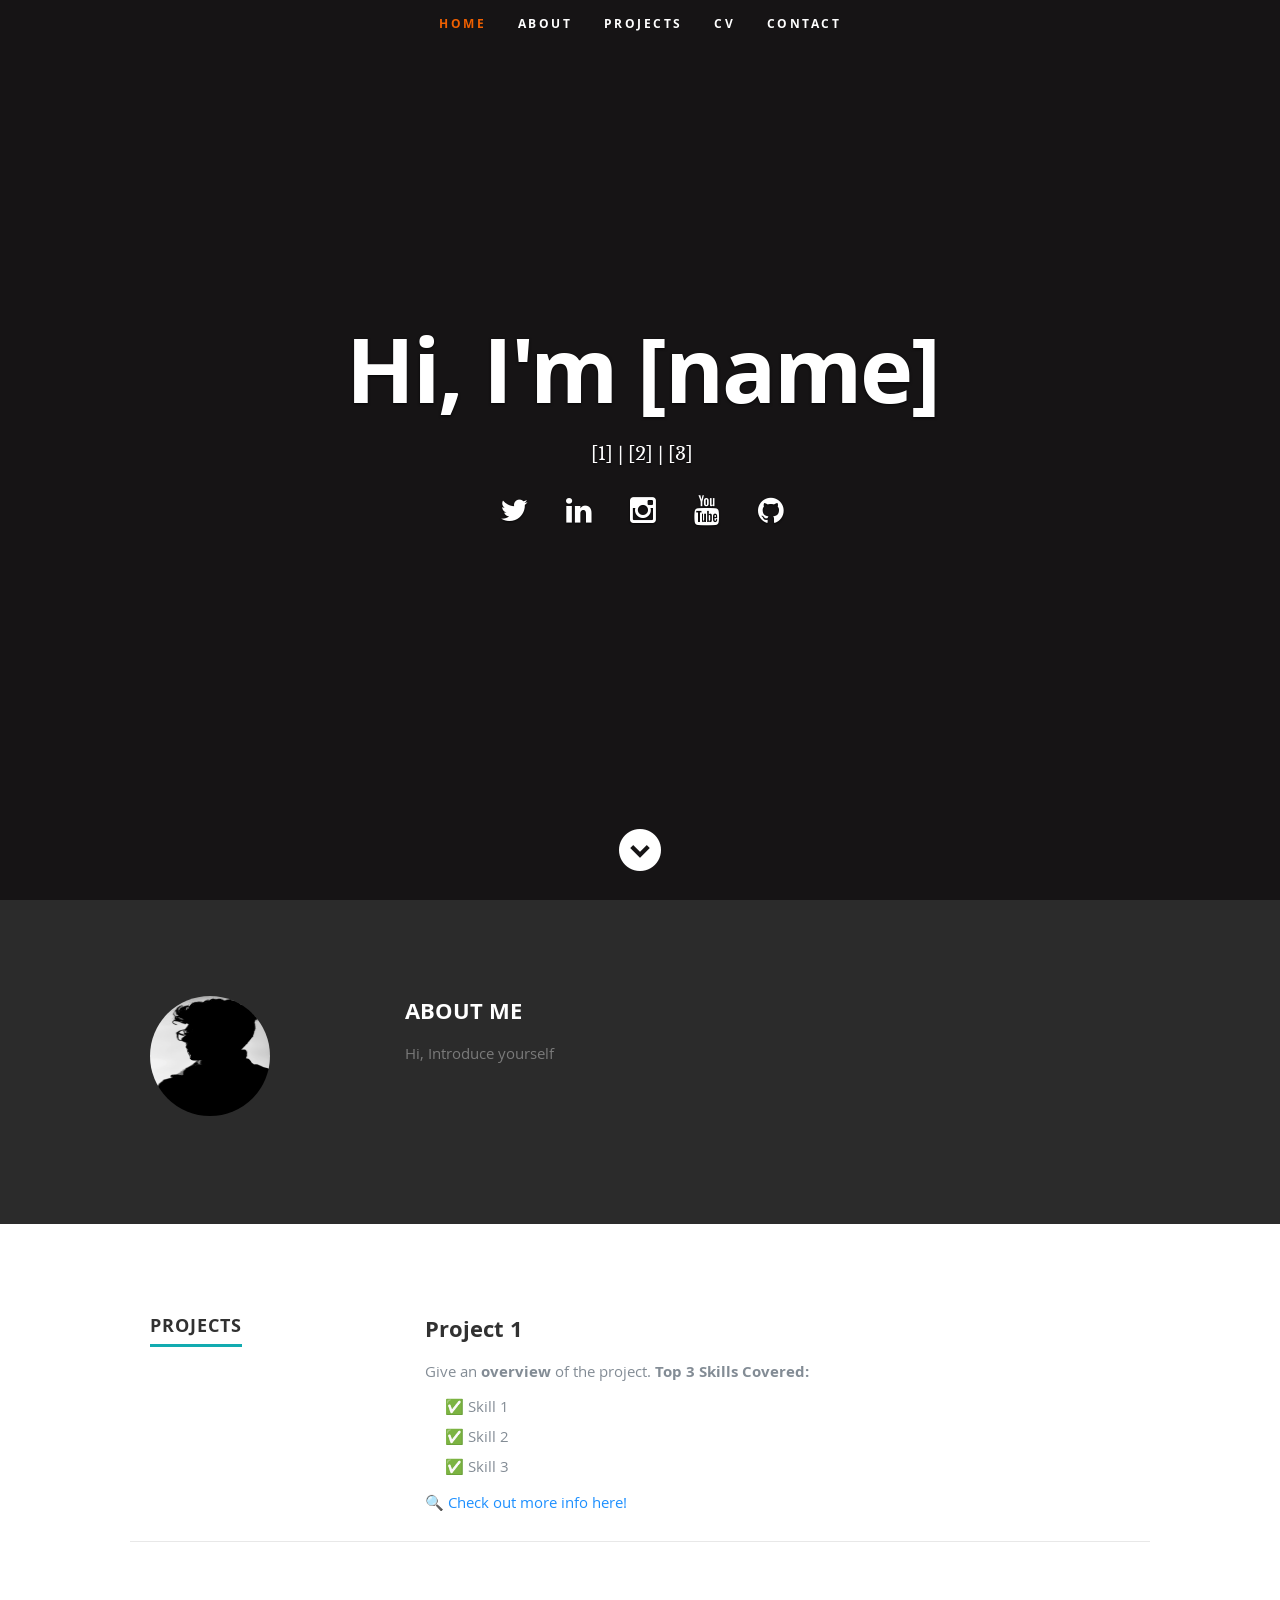
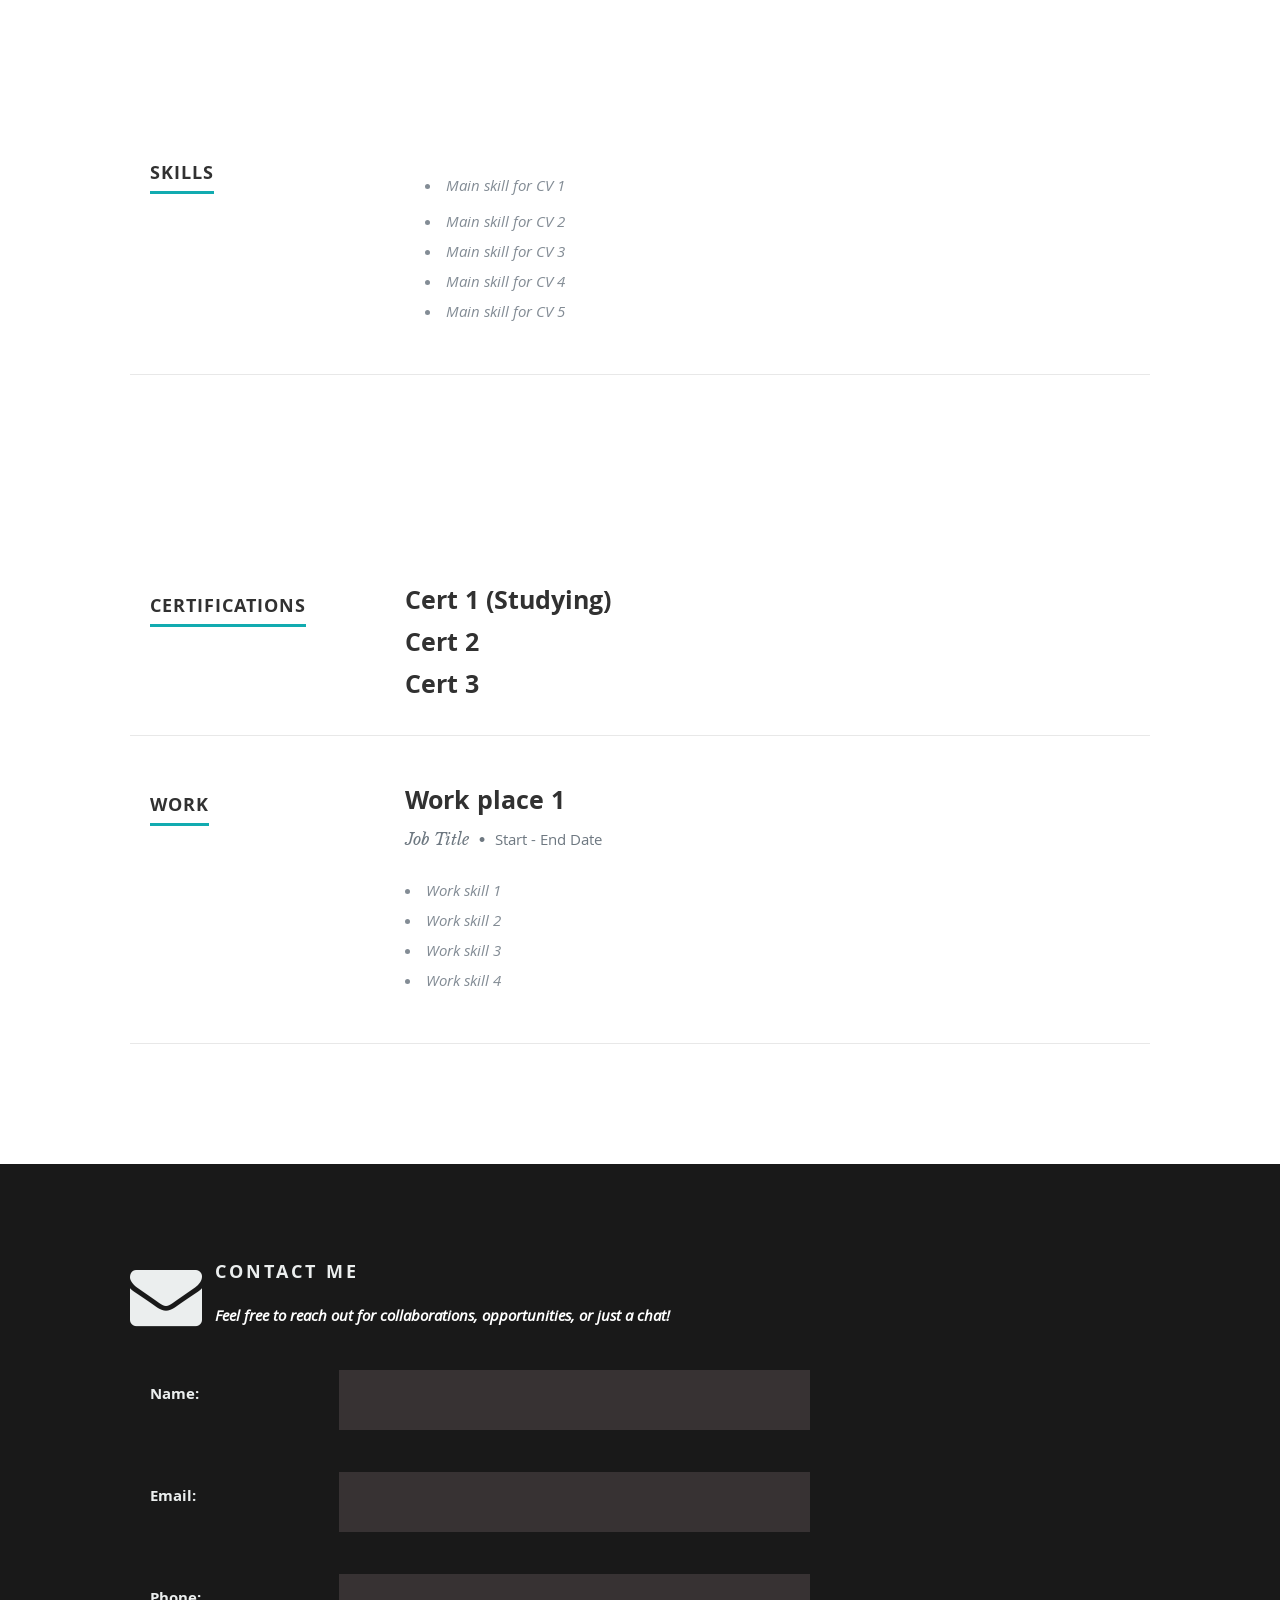
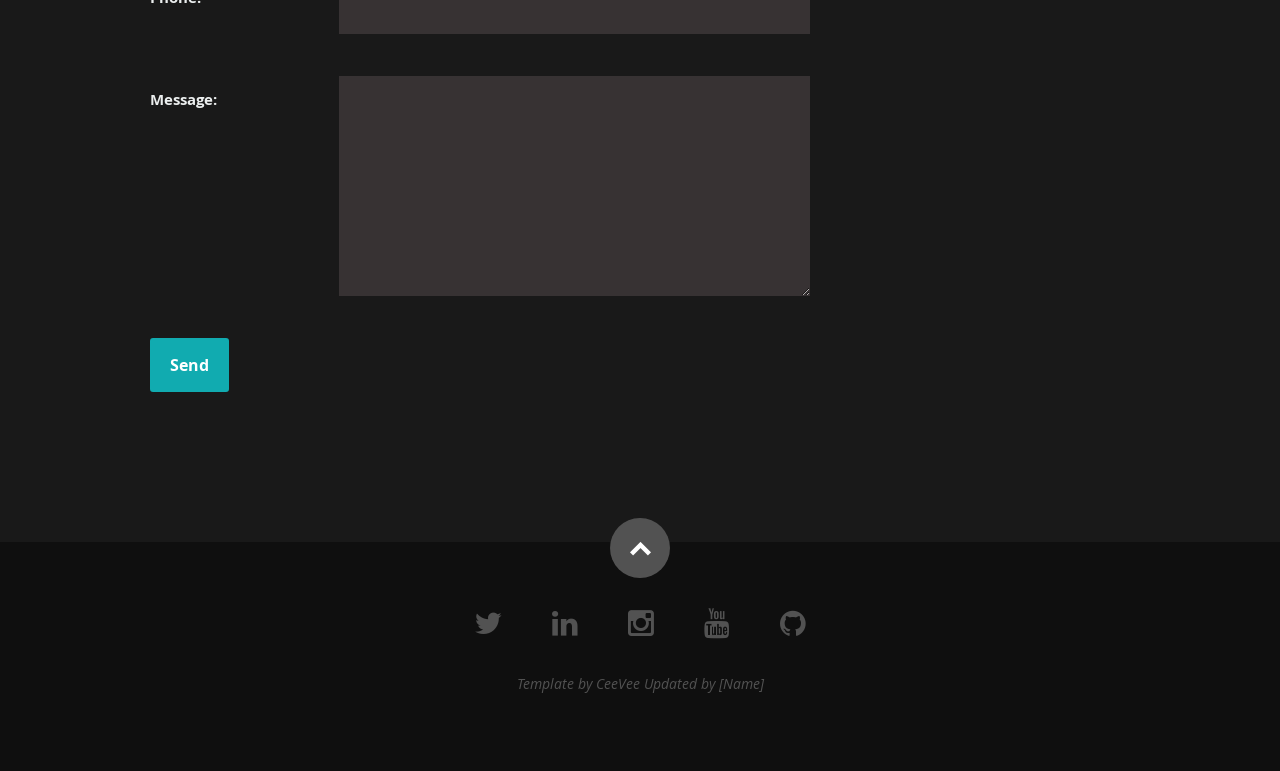
<file: Azure-CV/index.html>
<!DOCTYPE html>
<!--[if lt IE 8]><html class="no-js ie ie7" lang="en"> <![endif]-->
<!--[if IE 8]><html class="no-js ie ie8" lang="en"> <![endif]-->
<!--[if (gte IE 8)|!(IE)]><!-->
<html class="no-js" lang="en">
  <!--<![endif]-->
  <head>
    <!--- Basic Page Needs
   ================================================== -->
    <meta charset="utf-8" />
    <title>Your CV</title>
    <meta name="description" content="" />
    <meta name="author" content="" />

    <!-- Mobile Specific Metas
   ================================================== -->
    <meta
      name="viewport"
      content="width=device-width, initial-scale=1, maximum-scale=1"
    />

    <!-- CSS
    ================================================== -->
    <link rel="stylesheet" href="css/default.css" />
    <link rel="stylesheet" href="css/layout.css" />
    <link rel="stylesheet" href="css/media-queries.css" />
    <link rel="stylesheet" href="css/magnific-popup.css" />

    <!-- Script
   ================================================== -->
    <script src="js/modernizr.js"></script>
    <script src="main.js"></script>

    <!-- Favicons
	================================================== -->
    <link rel="shortcut icon" href="your favicon" />
  </head>

  <body>
    <!-- Header
   ================================================== -->
    <header id="home">
      <nav id="nav-wrap">
        <a class="mobile-btn" href="#nav-wrap" title="Show navigation">Show navigation</a>
        <a class="mobile-btn" href="#" title="Hide navigation">Hide navigation</a>

        <ul id="nav" class="nav">
          <li class="current"><a class="smoothscroll" href="#home">Home</a></li>
          <li><a class="smoothscroll" href="#about">About</a></li>
          <li><a class="smoothscroll" href="#project">Projects</a></li>
          <li><a class="smoothscroll" href="#resume">CV</a></li>
          <li><a class="smoothscroll" href="#contact">Contact</a></li>
        </ul>
        <!-- end #nav -->
      </nav>
      <!-- end #nav-wrap -->

      <div class="row banner">
        <div class="banner-text">
          <h1 class="responsive-headline">Hi, I'm [name]</h1>
          
          <h3 style="font-size: 1.2em; color: #555;">
            <span style="display: inline-block; transition: color 0.3s, transform 0.3s;" 
                  onmouseover="this.style.color='white'; this.style.transform='scale(1.1)';" 
                  onmouseout="this.style.color='#555'; this.style.transform='scale(1)';">[1]</span> 
            <span>|</span> 
            <span style="display: inline-block; transition: color 0.3s, transform 0.3s;" 
                  onmouseover="this.style.color='white'; this.style.transform='scale(1.1)';" 
                  onmouseout="this.style.color='#555'; this.style.transform='scale(1)';">[2]</span> 
            <span>|</span> 
            <span style="display: inline-block; transition: color 0.3s, transform 0.3s;" 
                  onmouseover="this.style.color='white'; this.style.transform='scale(1.1)';" 
                  onmouseout="this.style.color='#555'; this.style.transform='scale(1)';">[3]</span>
          </h3>
          <!-- <p>This page has been viewed <strong><a id="counter">Loading...</a></strong> times :)</p> -->
          <ul class="social">
            <li><a href="https://twitter.com/"><i class="fa fa-twitter"></i></a></li>
               <li><a href="https://linkedin.com/"><i class="fa fa-linkedin"></i></a></li>
               <li><a href="https://instagram.com/"><i class="fa fa-instagram"></i></a></li>
               <li><a href="https://youtube.com/"><i class="fa fa-youtube"></i></a></li>
               <li><a href="https://github.com"><i class="fa fa-github"></i></a></li>
          </ul>
        </div>
      </div>

      <p class="scrolldown">
        <a class="smoothscroll" href="#about"
          ><i class="icon-down-circle"></i
        ></a>
      </p>
    </header>
    <!-- Header End -->

    <!-- About Section
   ================================================== -->
   <section id="about">

    <div class="row">

       <div class="three columns">

          <img class="profile-pic"  src="images/pexels-moh-adbelghaffar-771742.png" alt="me" />

       </div>

       <div class="nine columns main-col">

          <h2>ABOUT ME</h2>

          <p> Hi, Introduce yourself </p>
             
       </br>
    </br>
     
          

       </div> <!-- end .main-col -->

    </div>

 </section> <!-- About Section End-->
    <!-- About Section End-->

    <!-- Resume Section
   ================================================== -->
   <section id="project">
    <!-- Education ----------------------------------------------- -->
    <div class="row education">
      <div class="three columns header-col">
        <h1><span>Projects</span></h1>
      </div>
      <div class="nine columns main-col">
        <div class="twelve columns">
          <uk>
            <h3>Project 1</h3>
            Give an <strong>overview</strong> of the project.
            <strong> Top 3 Skills Covered:</strong>
            <ul style="margin: 10px 0; padding-left: 20px;">
              <li>✅ Skill 1</li>
              <li>✅ Skill 2</li>
              <li>✅ Skill 3</li>
            </ul>
            <!-- make a new page to expand on project giving more info -->
            <a href="project-1.html" style="color: #1E90FF; text-decoration: none;">
              🔍 Check out more info here!
            </a>
          </ul>
          <!-- copy and paste the above for all your different cprojects, if you have none yet, feel free to put 'coming soon' -->
        </div>
      </div>
    </div>
  </section>
  
  
  <section id="resume">
      <!-- Education
      ----------------------------------------------- -->
      <div class="row education">
        <div class="three columns header-col">
          <h1><span>Skills</span></h1>
        </div>
        <div class="nine columns main-col">
            <div class="twelve columns">
              <p class="info"><em>
               <li>
                  Main skill for CV 1
                </li>
                <li>Main skill for CV 2</li>
                <li>
                  Main skill for CV 3
                </li>
                <li>Main skill for CV 4</li>
                <li>
                  Main skill for CV 5
                </li>
                </p>
            </div>
      </section>
    <section id="resume">
      <!-- Education
      ----------------------------------------------- -->
      <div class="row education">
         <div class="three columns header-col">
           <h1><span>Certifications</span></h1>
         </div>
 
         <div class="nine columns main-col">
           <div class="row item">
             <div class="twelve columns">
               <h3>Cert 1 (Studying)</h3>
             </div>
           </div>
           <!-- item end -->
 
           <div class="row item">
             <div class="twelve columns">
               <h3>Cert 2</h3>
             </div>
           </div>
           <!-- item end -->
 
           <div class="row item">
             <div class="twelve columns">
               <h3>Cert 3</h3>
             </div>
           </div>
           <!-- item end -->
         </div>
         <!-- main-col end -->
       </div>
      <!-- End Education -->

      <!-- Work
      ----------------------------------------------- -->
      <div class="row work">
         <div class="three columns header-col">
           <h1><span>Work</span></h1>
         </div>
 
         <div class="nine columns main-col">
           <div class="row item">
             <div class="twelve columns"></div>
           </div>
           <!-- item end -->
 
           <!-- item end -->
 
           <div class="row item">
             <div class="twelve columns">
               <h3>Work place 1</h3>
               <p class="info">
                 Job Title <span>&bull;</span>
                 <em class="date">Start - End Date</em>
               </p>
 
               <p>
                 <li>Work skill 1</li>
                 <li>Work skill 2</li>
                 <li>Work skill 3</li>
                 <li>
                  Work skill 4
                 </li>
               </p>
             </div>
           </div>
           <!-- item end -->
          <!-- copy and paste the above for your different jobs -->
           
     </section>
    <!-- Resume Section End-->

     <!-- Contact ME
      ----------------------------------------------- -->
      <section id="contact">
        <div class="row">
          <h1>Contact Me</h1>
          <p class="info" style="color: #ffffff; padding: 10px; border-radius: 5px; font-weight: bold;">
            Feel free to reach out for collaborations, opportunities, or just a chat!
          </p>
          
          <div class="row item nine columns main-col" style="margin-left: auto; margin-right: auto;">
            <form
              id="contact-form"
              method="POST"
              action="https://formspree.io/f/get yours from from spree"
              aria-labelledby="contact-heading"
            >
             <!-- Replace "action" = with YOUR_FORMSPREE_ENDPOINT with your own Formspree endpoint -->
              <fieldset>
               
                <div class="form-group">
                  <label for="name">Name:</label>
                  <input
                    type="text"
                    id="name"
                    name="name"
                    required
                    aria-required="true"
                  />
                </div>
                <div class="form-group">
                  <label for="email">Email:</label>
                  <input
                    type="email"
                    id="email"
                    name="email"
                    required
                    aria-required="true"
                  />
                </div>
                <div class="form-group">
                  <label for="phone">Phone:</label>
                  <input
                    type="tel"
                    id="phone"
                    name="phone"
                    aria-label="Phone number"
                  />
                </div>
                <div class="form-group">
                  <label for="message">Message:</label>
                  <textarea
                    id="message"
                    name="message"
                    rows="5"
                    required
                    aria-required="true"
                  ></textarea>
                </div>
                <button type="submit" class="btn1">Send</button>
              </fieldset>
            </form>
            <div id="form-status" style="margin-top: 10px;"></div>
          </div>
        </div>
        <script>
          document
            .getElementById("contact-form")
            .addEventListener("submit", async function (event) {
              event.preventDefault();
      
              const form = event.target;
              const formData = new FormData(form);
              const formStatus = document.getElementById("form-status");
      
              try {
                const response = await fetch(form.action, {
                  method: form.method,
                  body: formData,
                  headers: {
                    Accept: "application/json",
                  },
                });
      
                if (response.ok) {
                  formStatus.innerHTML = "Message sent successfully!";
                  form.reset();
                } else {
                  const errorData = await response.json();
                  formStatus.innerHTML = `Failed to send message: ${errorData.error}`;
                }
              } catch (error) {
                formStatus.innerHTML = `Failed to send message: ${error.message}`;
              }
            });
        </script>
      </section>
      
      
          <!-- End Contact Me -->

    <!-- footer
   ================================================== -->
   <footer>
      <div class="row">
        <div class="twelve columns">
          <ul class="social-links">
            <li><a href="https://twitter.com"><i class="fa fa-twitter"></i></a></li>
            <li><a href="https://linkedin.com"><i class="fa fa-linkedin"></i></a></li>
            <li><a href="https://instagram.com/"><i class="fa fa-instagram"></i></a></li>
            <li><a href="https://youtube.com/"><i class="fa fa-youtube"></i></a></li>
            <li><a href="https://github.com/"><i class="fa fa-github"></i></a></li>
         </ul>

          <ul>
            <a href="https://www.styleshout.com/free-templates/ceevee/"> Template by CeeVee </a>
            <a href=#home>
              Updated by [Name]
            </a>
          </ul>
        </div>

        <div id="go-top">
          <a class="smoothscroll" title="Back to Top" href="#home"
            ><i class="icon-up-open"></i
          ></a>
        </div>
      </div>
    </footer>
    <!-- Footer End-->
    <!-- Footer End-->

    <!-- Java Script
   ================================================== -->
    <script src="http://ajax.googleapis.com/ajax/libs/jquery/1.10.2/jquery.min.js"></script>
    <script>
      window.jQuery ||
        document.write('<script src="js/jquery-1.10.2.min.js"><\/script>');
    </script>
    <script
      type="text/javascript"
      src="js/jquery-migrate-1.2.1.min.js"
    ></script>

    <script src="js/jquery.flexslider.js"></script>
    <script src="js/waypoints.js"></script>
    <script src="js/jquery.fittext.js"></script>
    <script src="js/magnific-popup.js"></script>
    <script src="js/init.js"></script>
  </body>
</html>
</file>
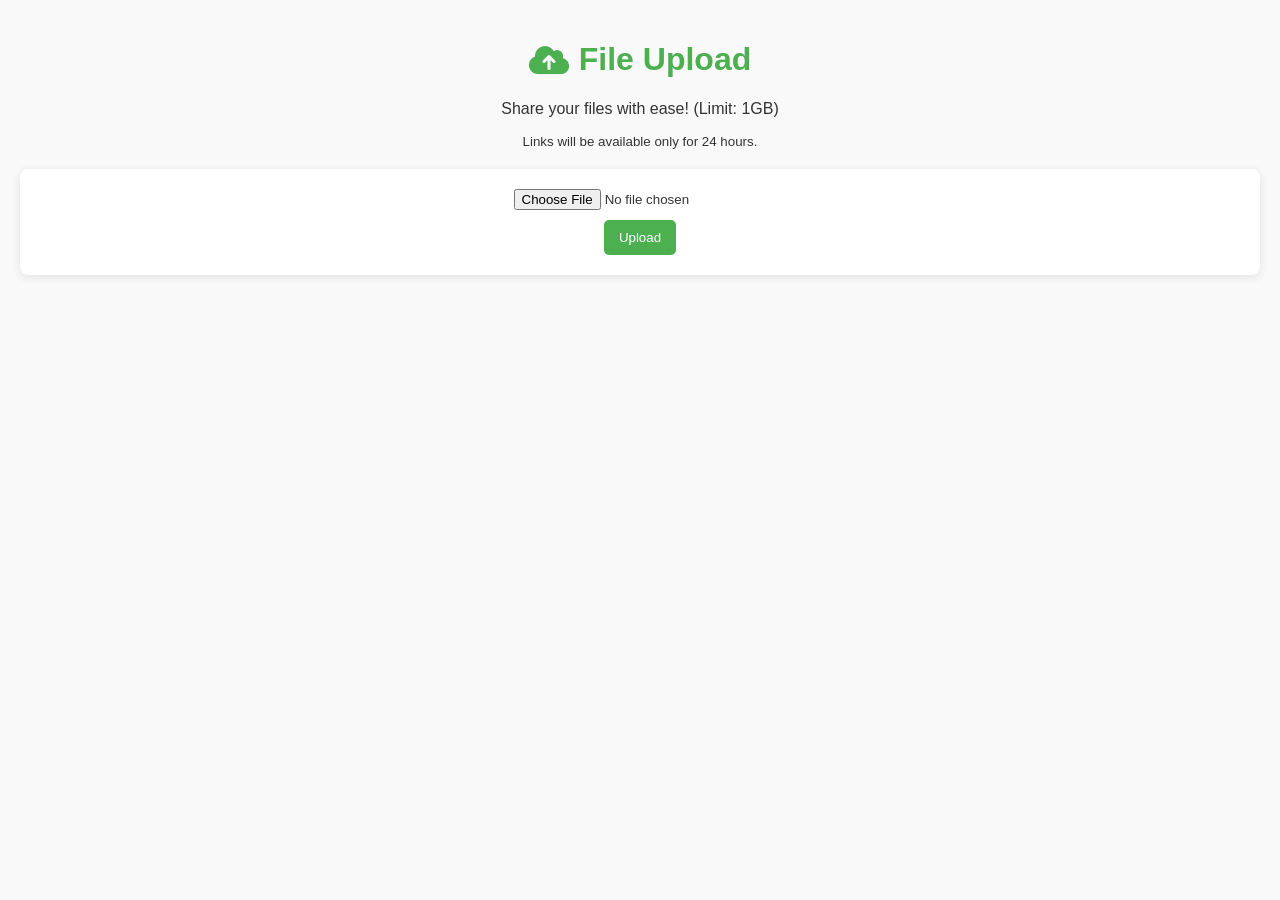
<file: Azure-File Sharing/public/index.html>
<!DOCTYPE html>
<html lang="en">
  <head>
    <meta charset="UTF-8" />
    <meta name="viewport" content="width=device-width, initial-scale=1.0" />
    <title>File Upload</title>
    <link
      rel="icon"
      type="image/png"
      href="https://cdn-icons-png.flaticon.com/512/1148/1148040.png"
    />
    <!-- Cloud favicon -->
    <link
      rel="stylesheet"
      href="https://cdnjs.cloudflare.com/ajax/libs/font-awesome/6.0.0-beta3/css/all.min.css"
    />
    <!-- Font Awesome for icons -->
    <style>
      body {
        font-family: Arial, sans-serif;
        margin: 0;
        padding: 20px;
        background-color: #f9f9f9;
        color: #333;
      }
      header {
        text-align: center;
        margin-bottom: 20px;
      }
      h1 {
        color: #4caf50;
        display: flex;
        align-items: center;
        justify-content: center;
      }
      h1 i {
        margin-right: 10px; /* Space between icon and title */
      }
      form {
        display: flex;
        flex-direction: column;
        align-items: center;
        background: white;
        border-radius: 8px;
        box-shadow: 0 2px 10px rgba(0, 0, 0, 0.1);
        padding: 20px;
      }
      input[type="file"] {
        margin-bottom: 10px;
      }
      button {
        background-color: #4caf50;
        color: white;
        border: none;
        padding: 10px 15px;
        border-radius: 5px;
        cursor: pointer;
        transition: background-color 0.3s;
      }
      button:hover {
        background-color: #45a049;
      }
      #statusMessage {
        margin-top: 15px;
        font-weight: bold;
        transition: opacity 0.5s;
      }
      .error {
        color: red;
      }
      .success {
        color: green;
      }
      pre {
        background-color: #f4f4f4;
        padding: 10px;
        border-radius: 4px;
        white-space: pre-wrap;
        word-wrap: break-word;
      }
      #downloadLink {
        margin-top: 10px;
      }
      #copyButton {
        margin-top: 10px;
        background-color: #008cba;
      }
      #copyButton:hover {
        background-color: #007bb5;
      }
      /* Spinner styles */
      #spinner {
        display: none; /* Hidden by default */
        position: fixed;
        left: 50%;
        top: 50%;
        transform: translate(-50%, -50%);
        z-index: 1000; /* On top of other elements */
      }
      .spinner-border {
        width: 3rem;
        height: 3rem;
        border: 0.3em solid #ccc; /* Light grey */
        border-top: 0.3em solid #4caf50; /* Green */
        border-radius: 50%;
        animation: spin 1s linear infinite;
      }
      @keyframes spin {
        0% {
          transform: rotate(0deg);
        }
        100% {
          transform: rotate(360deg);
        }
      }
    </style>
  </head>
  <body>
    <header>
      <h1>
        <i class="fas fa-cloud-upload-alt"></i> File Upload
        <!-- Second cloud upload icon -->
      </h1>
      <p>Share your files with ease! (Limit: 1GB)</p>
      <small style="display: block; margin-top: 5px"
        >Links will be available only for 24 hours.</small
      >
    </header>

    <form id="uploadForm" enctype="multipart/form-data">
      <input type="file" name="file" id="fileInput" required />
      <button type="submit">Upload</button>
    </form>

    <h3 id="statusMessage"></h3>
    <div id="errorDetails" class="error"></div>
    <div id="downloadLink"></div>
    <button id="copyButton" style="display: none">Copy Download Link</button>

    <!-- Spinner element -->
    <div id="spinner" class="spinner-border"></div>

    <script>
      const MAX_FILE_SIZE = 1 * 1024 * 1024 * 1024; // 1GB in bytes

      document
        .getElementById("uploadForm")
        .addEventListener("submit", async function (event) {
          event.preventDefault();

          const formData = new FormData();
          const fileInput = document.getElementById("fileInput");

          if (!fileInput.files.length) {
            document.getElementById("statusMessage").innerText =
              "Please select a file.";
            return;
          }

          const file = fileInput.files[0];

          // Check if file size exceeds 1GB
          if (file.size > MAX_FILE_SIZE) {
            document.getElementById("statusMessage").innerText =
              "File size exceeds the 1GB limit.";
            document.getElementById("statusMessage").classList.add("error");
            return;
          }

          formData.append("file", file);

          // Show the spinner
          const spinner = document.getElementById("spinner");
          spinner.style.display = "block";

          try {
            const response = await fetch("website/upload", {
              method: "POST",
              body: formData,
            });

            const result = await response.json();

            // Hide the spinner
            spinner.style.display = "none";

            if (!response.ok) {
              throw new Error(result.message || "Unknown error occurred.");
            }

            document.getElementById("statusMessage").innerText =
              "File uploaded successfully!";
            document.getElementById("statusMessage").classList.add("success");
            document.getElementById("errorDetails").innerText = "";

            // Create and display the download link
            const downloadLinkContainer =
              document.getElementById("downloadLink");
            downloadLinkContainer.innerHTML = ""; // Clear previous links
            const downloadLink = document.createElement("a");
            downloadLink.href = result.fileUrl; // Use the URL from the server response
            downloadLink.innerText = "Download your file"; // Set link text
            downloadLink.target = "_blank"; // Open link in a new tab
            downloadLinkContainer.appendChild(downloadLink); // Add link to the container

            // Show the copy button
            const copyButton = document.getElementById("copyButton");
            copyButton.style.display = "block"; // Show the button
            copyButton.onclick = () => {
              navigator.clipboard.writeText(result.fileUrl).then(() => {
                document.getElementById("statusMessage").innerText =
                  "Link copied to clipboard!";
                document
                  .getElementById("statusMessage")
                  .classList.add("success");
              });
            };
          } catch (error) {
            // Hide the spinner
            spinner.style.display = "none";

            document.getElementById("statusMessage").innerText =
              "Error uploading file:";
            document.getElementById("statusMessage").classList.add("error");
            document.getElementById("errorDetails").innerHTML = `<pre>${
              error.message
            }\n\n${error.stack || ""}</pre>`;
          }
        });
    </script>
  </body>
</html>
</file>
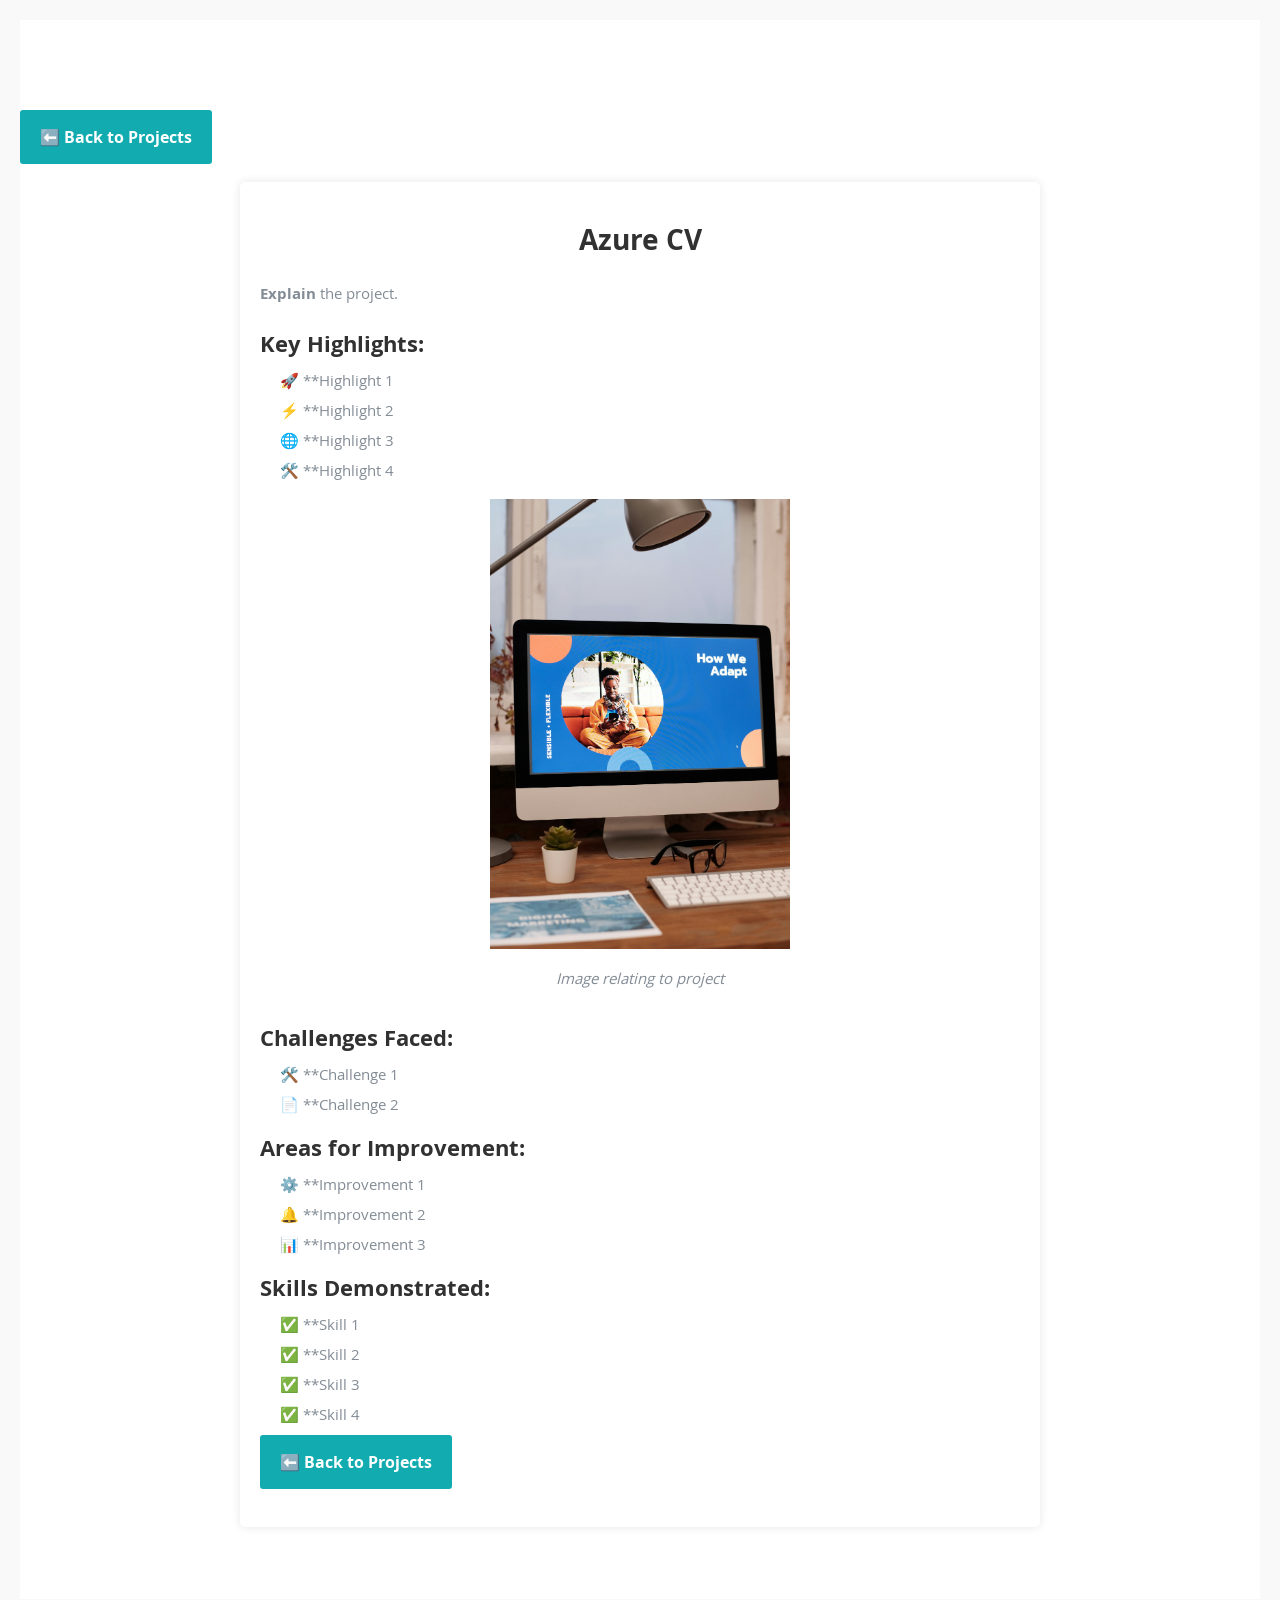
<file: Azure-CV/project-1.html>
<!DOCTYPE html>
<html lang="en">
  <head>
    <meta charset="utf-8" />
    <title>Project 1</title>
    <meta
      name="viewport"
      content="width=device-width, initial-scale=1, maximum-scale=1"
    />
    <link rel="shortcut icon" href="favicon.png" />
    <link rel="stylesheet" href="css/default.css" />
    <link rel="stylesheet" href="css/layout.css" />
    <link rel="stylesheet" href="css/media-queries.css" />
    <style>
      body {
        padding: 20px;
        margin: 0;
        background-color: #f9f9f9;
      }

      .project-content {
        max-width: 800px;
        margin: 0 auto;
        background-color: #fff;
        padding: 20px;
        box-shadow: 0 0 10px rgba(0, 0, 0, 0.1);
        border-radius: 5px;
      }

      h2 {
        text-align: center;
      }
    </style>
  </head>

  <body>
    <section id="project">
      <!-- Back button at the top -->
      <div class="back-button">
        <a href="index.html#project" class="button">⬅️ Back to Projects</a>
      </div>

      <!-- Project Details -->
      <div class="project-content">
        <h2 style="margin-top: 20px">Azure CV</h2>

        <p style="margin: 20px 0"><strong>Explain</strong> the project.</p>

        <h3 style="margin-top: 20px">Key Highlights:</h3>
        <ul style="margin: 10px 0; padding-left: 20px">
          <li>🚀 **Highlight 1</li>
          <li>⚡ **Highlight 2</li>
          <li>🌐 **Highlight 3</li>
          <li>🛠️ **Highlight 4</li>
        </ul>

        <div style="text-align: center; margin: 20px 0">
          <img
            src="./images/pexels-mikael-blomkvist-6476567.jpg"
            alt="Project Image"
            style="width: 300px; height: auto"
          />
          <p style="font-style: italic; margin-top: 5px; text-align: center">
            Image relating to project
          </p>
        </div>

        <h3 style="margin-top: 20px">Challenges Faced:</h3>
        <ul style="margin: 10px 0; padding-left: 20px">
          <li>🛠️ **Challenge 1</li>
          <li>📄 **Challenge 2</li>
        </ul>

        <h3 style="margin-top: 20px">Areas for Improvement:</h3>
        <ul style="margin: 10px 0; padding-left: 20px">
          <li>⚙️ **Improvement 1</li>
          <li>🔔 **Improvement 2</li>
          <li>📊 **Improvement 3</li>
        </ul>

        <h3 style="margin-top: 20px">Skills Demonstrated:</h3>
        <ul style="margin: 10px 0; padding-left: 20px">
          <li>✅ **Skill 1</li>
          <li>✅ **Skill 2</li>
          <li>✅ **Skill 3</li>
          <li>✅ **Skill 4</li>
        </ul>

        <!-- Back button at the bottom -->
        <div class="back-button">
          <a href="index.html#project" class="button">⬅️ Back to Projects</a>
        </div>
      </div>
    </section>
  </body>
</html>
</file>
<file: Azure-CV/css/default.css>
/*
=====================================================================
*   Ceevee v1.0 Default Stylesheet
*   url: styleshout.com
*   03-17-2014
=====================================================================

TOC:
a. Webfonts and Icon fonts
b. Reset
c. Default Styles
   1. Basic
   2. Typography
   3. Links
   4. Images
   5. Buttons
   6. Forms
d. Grid
e. Others
   1. Clearing
   2. Misc

=====================================================================  */

/* ------------------------------------------------------------------ */
/* a. Webfonts and Icon fonts
 ------------------------------------------------------------------ */

@import url("fonts.css");
@import url("fontello/css/fontello.css");
@import url("font-awesome/css/font-awesome.min.css");

/* ------------------------------------------------------------------
/* b. Reset
      Adapted from:
      Normalize.css - https://github.com/necolas/normalize.css/
      HTML5 Doctor Reset - html5doctor.com/html-5-reset-stylesheet/
/* ------------------------------------------------------------------ */

html, body, div, span, object, iframe,
h1, h2, h3, h4, h5, h6, p, blockquote, pre,
abbr, address, cite, code,
del, dfn, em, img, ins, kbd, q, samp,
small, strong, sub, sup, var,
b, i,
dl, dt, dd, ol, ul, li,
fieldset, form, label, legend,
table, caption, tbody, tfoot, thead, tr, th, td,
article, aside, canvas, details, figcaption, figure,
footer, header, hgroup, menu, nav, section, summary,
time, mark, audio, video {
   margin: 0;
   padding: 0;
   border: 0;
   outline: 0;
   font-size: 100%;
   vertical-align: baseline;
   background: transparent;
}

article,aside,details,figcaption,figure,
footer,header,hgroup,menu,nav,section {
   display: block;
}

audio,
canvas,
video {
   display: inline-block;
}

audio:not([controls]) {
   display: none;
   height: 0;
}

[hidden] { display: none; }

code, kbd, pre, samp {
   font-family: monospace, serif;
   font-size: 1em;
}

pre {
   white-space: pre;
   white-space: pre-wrap;
   word-wrap: break-word;
}

blockquote, q { quotes: &#8220 &#8220; }

blockquote:before, blockquote:after,
q:before, q:after {
   content: '';
   content: none;
}

ins {
   background-color: #ff9;
   color: #000;
   text-decoration: none;
}

mark {
   background-color: #A7F4F6;
   color: #555;
}

del { text-decoration: line-through; }

abbr[title], dfn[title] {
   border-bottom: 1px dotted;
   cursor: help;
}

table {
   border-collapse: collapse;
   border-spacing: 0;
}


/* ------------------------------------------------------------------ */
/* c. Default and Basic Styles
      Adapted from:
      Skeleton CSS Framework - http://www.getskeleton.com/
      Typeplate Typographic Starter Kit - http://typeplate.com/
/* ------------------------------------------------------------------ */

/*  1. Basic  ------------------------------------------------------- */

*,
*:before,
*:after {
   -moz-box-sizing: border-box;
   -webkit-box-sizing: border-box;
   box-sizing: border-box;
}

html {
   font-size: 62.5%;
   -webkit-font-smoothing: antialiased;
}

body {
   background: #fff;
   font-family: 'opensans-regular', sans-serif;
   font-weight: normal;
   font-size: 15px;
   line-height: 30px;
	color: #838C95;

   -webkit-font-smoothing: antialiased; /* Fix for webkit rendering */
	-webkit-text-size-adjust: 100%;
}

/*  2. Typography
       Vertical rhythm with leading derived from 6
--------------------------------------------------------------------- */

h1, h2, h3, h4, h5, h6 {
   color: #313131;
	font-family: 'opensans-bold', sans-serif;
   font-weight: normal;
}
h1 a, h2 a, h3 a, h4 a, h5 a, h6 a { font-weight: inherit; }
h1 { font-size: 38px; line-height: 42px; margin-bottom: 12px; letter-spacing: -1px; }
h2 { font-size: 28px; line-height: 36px; margin-bottom: 6px; }
h3 { font-size: 22px; line-height: 30px; margin-bottom: 12px; }
h4 { font-size: 20px; line-height: 30px; margin-bottom: 6px; }
h5 { font-size: 18px; line-height: 30px; }
h6 { font-size: 14px; line-height: 30px; }
.subheader { }

p { margin: 0 0 30px 0; }
p img { margin: 0; }
p.lead {
   font: 19px/36px 'opensans-light', sans-serif;
   margin-bottom: 18px;
}

/* for 'em' and 'strong' tags, font-size and line-height should be same with
the body tag due to rendering problems in some browsers */
em { font: 15px/30px 'opensans-italic', sans-serif; }
strong, b { font: 15px/30px 'opensans-bold', sans-serif; }
small { font-size: 11px; line-height: inherit; }

/*	Blockquotes */
blockquote {
   margin: 30px 0px;
   padding-left: 40px;
   position: relative;
}
blockquote:before {
   content: "\201C";
   opacity: 0.45;
   font-size: 80px;
   line-height: 0px;
   margin: 0;
   font-family: arial, sans-serif;

   position: absolute;
   top:  30px;
	left: 0;
}
blockquote p {
   font-family: 'librebaskerville-italic', serif;
   padding: 0;
   font-size: 18px;
   line-height: 36px;
}
blockquote cite {
   display: block;
   font-size: 12px;
   font-style: normal;
   line-height: 18px;
}
blockquote cite:before { content: "\2014 \0020"; }
blockquote cite a,
blockquote cite a:visited { color: #8B9798; border: none }

/* ---------------------------------------------------------------------
/*  Pull Quotes Markup
/*
    <aside class="pull-quote">
		<blockquote>
			<p></p>
		</blockquote>
	 </aside>
/*
/* --------------------------------------------------------------------- */
.pull-quote {
   position: relative;
	padding: 18px 30px 18px 0px;
}
.pull-quote:before,
.pull-quote:after {
	height: 1em;
	opacity: 0.45;
	position: absolute;
	font-size: 80px;
   font-family: Arial, Sans-Serif;
}
.pull-quote:before {
	content: "\201C";
	top:  33px;
	left: 0;
}
.pull-quote:after {
	content: '\201D';
	bottom: -33px;
	right: 0;
}
.pull-quote blockquote {
   margin: 0;
}
.pull-quote blockquote:before {
   content: none;
}

/* Abbreviations */
abbr {
   font-family: 'opensans-bold', sans-serif;
	font-variant: small-caps;
	text-transform: lowercase;
   letter-spacing: .5px;
	color: gray;
}
abbr:hover { cursor: help; }

/* drop cap */
.drop-cap:first-letter {
	float: left;
	margin: 0;
	padding: 14px 6px 0 0;
	font-size: 84px;
	font-family: /* Copperplate */ 'opensans-bold', sans-serif;
   line-height: 60px;
	text-indent: 0;
	background: transparent;
	color: inherit;
}

hr { border: solid #E3E3E3; border-width: 1px 0 0; clear: both; margin: 11px 0 30px; height: 0; }


/*  3. Links  ------------------------------------------------------- */

a, a:visited {
   text-decoration: none;
   outline: 0;
   color: #11ABB0;

   -webkit-transition: color .3s ease-in-out;
   -moz-transition: color .3s ease-in-out;
   -o-transition: color .3s ease-in-out;
   transition: color .3s ease-in-out;
}
a:hover, a:focus { color: #313131; }
p a, p a:visited { line-height: inherit; }


/*  4. List  --------------------------------------------------------- */

ul, ol { margin-bottom: 24px; margin-top: 12px; }
ul { list-style: none outside; }
ol { list-style: decimal; }
ol, ul.square, ul.circle, ul.disc { margin-left: 30px; }
ul.square { list-style: square outside; }
ul.circle { list-style: circle outside; }
ul.disc { list-style: disc outside; }
ul ul, ul ol,
ol ol, ol ul { margin: 6px 0 6px 30px; }
ul ul li, ul ol li,
ol ol li, ol ul li { margin-bottom: 6px; }
li { line-height: 18px; margin-bottom: 12px; }
ul.large li { }
li p { }

/* ---------------------------------------------------------------------
/*  Stats Tab Markup

    <ul class="stats-tabs">
		<li><a href="#">[value]<b>[name]</b></a></li>
	 </ul>

    Extend this object into your markup.
/*
/* --------------------------------------------------------------------- */
.stats-tabs {
   padding: 0;
   margin: 24px 0;
}
.stats-tabs li {
	display: inline-block;
	margin: 0 10px 18px 0;
	padding: 0 10px 0 0;
	border-right: 1px solid #ccc;
}
.stats-tabs li:last-child {
	margin: 0;
	padding: 0;
	border: none;
}
.stats-tabs li a {
	display: inline-block;
	font-size: 22px;
	font-family: 'opensans-bold', sans-serif;
   border: none;
   color: #313131;
}
.stats-tabs li a:hover {
   color:#11ABB0;
}
.stats-tabs li a b {
	display: block;
	margin: 6px 0 0 0;
	font-size: 13px;
	font-family: 'opensans-regular', sans-serif;
   color: #8B9798;
}

/* definition list */
dl { margin: 12px 0; }
dt { margin: 0; color:#11ABB0; }
dd { margin: 0 0 0 20px; }

/* Lining Definition Style Markup */
.lining dt,
.lining dd {
	display: inline;
	margin: 0;
}
.lining dt + dt:before,
.lining dd + dt:before {
	content: "\A";
	white-space: pre;
}
.lining dd + dd:before {
	content: ", ";
}
.lining dd:before {
	content: ": ";
	margin-left: -0.2em;
}

/* Dictionary Definition Style Markup */
.dictionary-style dt {
	display: inline;
	counter-reset: definitions;
}
.dictionary-style dt + dt:before {
	content: ", ";
	margin-left: -0.2em;
}
.dictionary-style dd {
	display: block;
	counter-increment: definitions;
}
.dictionary-style dd:before {
	content: counter(definitions, decimal) ". ";
}

/* Pagination */
.pagination {
   margin: 36px auto;
   text-align: center;
}
.pagination ul li {
   display: inline-block;
   margin: 0;
   padding: 0;
}
.pagination .page-numbers {
   font: 15px/18px 'opensans-bold', sans-serif;
   display: inline-block;
   padding: 6px 10px;
   margin-right: 3px;
   margin-bottom: 6px;
	color: #6E757C;
	background-color: #E6E8EB;

	-webkit-transition: all 200ms ease-in-out;
	-moz-transition: all 200ms ease-in-out;
	-o-transition: all 200ms ease-in-out;
	-ms-transition: all 200ms ease-in-out;
	transition: all 200ms ease-in-out;

   -moz-border-radius: 3px;
   -webkit-border-radius: 3px;
   -khtml-border-radius: 3px;
	border-radius: 3px;
}
.pagination .page-numbers:hover {
   background: #838A91;
   color: #fff;
}
.pagination .current,
.pagination .current:hover {
   background-color: #11ABB0;
   color: #fff;
}
.pagination .inactive,
.pagination .inactive:hover {
   background-color: #E6E8EB;
	color: #A9ADB2;
}
.pagination .prev, .pagination .next {}

/*  5. Images  --------------------------------------------------------- */

img {
   max-width: 100%;
   height: auto;
}
img.pull-right { margin: 12px 0px 0px 18px; }
img.pull-left { margin: 12px 18px 0px 0px; }

/*  6. Buttons  --------------------------------------------------------- */

.button,
.button:visited,
button,
input[type="submit"],
input[type="reset"],
input[type="button"] {
   font: 16px/30px 'opensans-bold', sans-serif;
   background: #11ABB0;
   display: inline-block;
	text-decoration: none;
   letter-spacing: 0;
   color: #fff;
	padding: 12px 20px;
	margin-bottom: 18px;
   border: none;
   cursor: pointer;
   height: auto;

   -webkit-transition: all .2s ease-in-out;
	-moz-transition: all .2s ease-in-out;
	-o-transition: all .2s ease-in-out;
	-ms-transition: all .2s ease-in-out;
	transition: all .2s ease-in-out;

   -moz-border-radius: 3px;
   -webkit-border-radius: 3px;
   -khtml-border-radius: 3px;
   border-radius: 3px;
}

.button:hover,
button:hover,
input[type="submit"]:hover,
input[type="reset"]:hover,
input[type="button"]:hover {
   background: #3d4145;
   color: #fff;
}

.button:active,
button:active,
input[type="submit"]:active,
input[type="reset"]:active,
input[type="button"]:active {
   background: #3d4145;
   color: #fff;
}

.button.full-width,
button.full-width,
input[type="submit"].full-width,
input[type="reset"].full-width,
input[type="button"].full-width {
	width: 100%;
	padding-left: 0 !important;
	padding-right: 0 !important;
	text-align: center;
}

/* Fix for odd Mozilla border & padding issues */
button::-moz-focus-inner,
input::-moz-focus-inner {
    border: 0;
    padding: 0;
}


/*  7. Forms  --------------------------------------------------------- */

form { margin-bottom: 24px; }
fieldset { margin-bottom: 24px; }

input[type="text"],
input[type="password"],
input[type="email"],
textarea,
select {
   display: block;
   padding: 18px 15px;
   margin: 0 0 24px 0;
   border: 0;
   outline: none;
   vertical-align: middle;
   min-width: 225px;
	max-width: 100%;
   font-size: 15px;
   line-height: 24px;
	color: #647373;
	background: #D3D9D9;

}

/* select { padding: 0;
   width: 220px;
   } */

input[type="text"]:focus,
input[type="password"]:focus,
input[type="email"]:focus,
textarea:focus {
   color: #B3B7BC;
	background-color: #3d4145;
}

textarea { min-height: 220px; }

label,
legend {
   font: 16px/24px 'opensans-bold', sans-serif;
	margin: 12px 0;
   color: #3d4145;
   display: block;
}
label span,
legend span {
	color: #8B9798;
   font: 14px/24px 'opensans-regular', sans-serif;
}

input[type="checkbox"],
input[type="radio"] {
    font-size: 15px;
    color: #737373;
}

input[type="checkbox"] { display: inline; }

/* ------------------------------------------------------------------ */
/* d. Grid
---------------------------------------------------------------------
   gutter = 40px.
/* ------------------------------------------------------------------ */

/* default
--------------------------------------------------------------- */
.row {
   width: 96%;
   max-width: 1020px;
   margin: 0 auto;
}
/* fixed width for IE8 */
.ie .row { width: 1000px ; }

.narrow .row { max-width: 980px; }

.row .row { width: auto; max-width: none; margin: 0 -20px; }

/* row clearing */
.row:before,
.row:after {
    content: " ";
    display: table;
}
.row:after {
    clear: both;
}

.column, .columns {
   position: relative;
   padding: 0 20px;
   min-height: 1px;
   float: left;
}
.column.centered, .columns.centered  {
    float: none;
    margin: 0 auto;
}

/* removed gutters */
.row.collapsed > .column,
.row.collapsed > .columns,
.column.collapsed, .columns.collapsed  { padding: 0; }

[class*="column"] + [class*="column"]:last-child { float: right; }
[class*="column"] + [class*="column"].end { float: right; }

/* column widths */
.row .one         { width: 8.33333%; }
.row .two         { width: 16.66667%; }
.row .three       { width: 25%; }
.row .four        { width: 33.33333%; }
.row .five        { width: 41.66667%; }
.row .six         { width: 50%; }
.row .seven       { width: 58.33333%; }
.row .eight       { width: 66.66667%; }
.row .nine        { width: 75%; }
.row .ten         { width: 83.33333%; }
.row .eleven      { width: 91.66667%; }
.row .twelve      { width: 100%; }

/* Offsets */
.row .offset-1    { margin-left: 8.33333%; }
.row .offset-2    { margin-left: 16.66667%; }
.row .offset-3    { margin-left: 25%; }
.row .offset-4    { margin-left: 33.33333%; }
.row .offset-5    { margin-left: 41.66667%; }
.row .offset-6    { margin-left: 50%; }
.row .offset-7    { margin-left: 58.33333%; }
.row .offset-8    { margin-left: 66.66667%; }
.row .offset-9    { margin-left: 75%; }
.row .offset-10   { margin-left: 83.33333%; }
.row .offset-11   { margin-left: 91.66667%; }

/* Push/Pull */
.row .push-1      { left: 8.33333%; }
.row .pull-1      { right: 8.33333%; }
.row .push-2      { left: 16.66667%; 	}
.row .pull-2      { right: 16.66667%; }
.row .push-3      { left: 25%; }
.row .pull-3      { right: 25%;	}
.row .push-4      { left: 33.33333%; }
.row .pull-4      { right: 33.33333%; }
.row .push-5      { left: 41.66667%; }
.row .pull-5      { right: 41.66667%; }
.row .push-6      { left: 50%; }
.row .pull-6      { right: 50%; }
.row .push-7      { left: 58.33333%; }
.row .pull-7      { right: 58.33333%; }
.row .push-8      { left: 66.66667%; 	}
.row .pull-8      { right: 66.66667%; }
.row .push-9      { left: 75%; }
.row .pull-9      { right: 75%; }
.row .push-10     { left: 83.33333%; }
.row .pull-10     { right: 83.33333%; }
.row .push-11     { left: 91.66667%; }
.row .pull-11     { right: 91.66667%; }

/* block grids
--------------------------------------------------------------------- */
.bgrid-sixths [class*="column"]   { width: 16.66667%; }
.bgrid-quarters [class*="column"] { width: 25%; }
.bgrid-thirds [class*="column"]   { width: 33.33333%; }
.bgrid-halves [class*="column"]   { width: 50%; }

[class*="bgrid"] [class*="column"] + [class*="column"]:last-child { float: left; }

/* Left clearing for block grid columns - columns that changes width in
different screen sizes. Allows columns with different heights to align
properly.
--------------------------------------------------------------------- */
.first { clear: left; }   /* first column in default screen */
.s-first { clear: none; } /* first column in smaller screens */

/* smaller screens
--------------------------------------------------------------- */
@media only screen and (max-width: 900px) {

   /* block grids on small screens */
   .s-bgrid-sixths [class*="column"]   { width: 16.66667%; }
   .s-bgrid-quarters [class*="column"] { width: 25%; }
   .s-bgrid-thirds [class*="column"]   { width: 33.33333%; }
   .s-bgrid-halves [class*="column"]   { width: 50%; }

   /* block grids left clearing */
   .first { clear: none; }
   .s-first { clear: left; }

}

/* mobile wide/smaller tablets
--------------------------------------------------------------- */
@media only screen and (max-width: 767px) {

   .row {
	   width: 460px;
	   margin: 0 auto;
      padding: 0;
	}
   .column, .columns {
	   width: auto !important;
	   float: none;
	   margin-left: 0;
	   margin-right: 0;
      padding: 0 30px;
   }
   .row .row { width: auto; max-width: none; margin: 0 -30px; }

   [class*="column"] + [class*="column"]:last-child { float: none; }
   [class*="bgrid"] [class*="column"] + [class*="column"]:last-child { float: none; }

   /* Offsets */
   .row .offset-1    { margin-left: 0%; }
   .row .offset-2    { margin-left: 0%; }
   .row .offset-3    { margin-left: 0%; }
   .row .offset-4    { margin-left: 0%; }
   .row .offset-5    { margin-left: 0%; }
   .row .offset-6    { margin-left: 0%; }
   .row .offset-7    { margin-left: 0%; }
   .row .offset-8    { margin-left: 0%; }
   .row .offset-9    { margin-left: 0%; }
   .row .offset-10   { margin-left: 0%; }
   .row .offset-11   { margin-left: 0%; }
}

/* mobile narrow
--------------------------------------------------------------- */
@media only screen and (max-width: 460px) {

   .row { width: auto; }

}

/* larger screens
--------------------------------------------------------------- */
@media screen and (min-width: 1200px) {

   .wide .row { max-width: 1180px; }

}

/* ------------------------------------------------------------------ */
/* e. Others
/* ------------------------------------------------------------------ */

/*  1. Clearing
    (http://nicolasgallagher.com/micro-clearfix-hack/
--------------------------------------------------------------------- */

.cf:before,
.cf:after {
    content: " ";
    display: table;
}
.cf:after {
    clear: both;
}

/*  2. Misc -------------------------------------------------------- */

.remove-bottom { margin-bottom: 0 !important; }
.half-bottom { margin-bottom: 12px !important; }
.add-bottom { margin-bottom: 24px !important; }
.no-border { border: none; }

.text-center  { text-align: center !important; }
.text-left    { text-align: left !important; }
.text-right   { text-align: right !important; }
.pull-left    { float: left !important; }
.pull-right   { float: right !important; }
.align-center {
	margin-left: auto !important;
	margin-right: auto !important;
	text-align: center !important;
}
</file>
<file: Azure-CV/css/layout.css>
/*
=====================================================================
*   Ceevee v1.0 Layout Stylesheet
*   url: styleshout.com
*   03-18-2014
=====================================================================

   TOC:
   a. General Styles
   b. Header Styles
   c. About Section
   d. Resume Section
   e. Portfolio Section
   f. Call To Action Section
   g. Testimonials Section
   h. Contact Section
   i. Footer

===================================================================== */

/* ------------------------------------------------------------------ */
/* a. General Styles
/* ------------------------------------------------------------------ */

body { background: #0f0f0f; }

/* ------------------------------------------------------------------ */
/* b. Header Styles
/* ------------------------------------------------------------------ */

header {
   position: relative;
   height: 800px;
   min-height: 500px;
   width: 100%;
   background: #161415 no-repeat top center;
   background-size: cover !important;
	-webkit-background-size: cover !important;
   text-align: center;
   overflow: hidden;
}

/* vertically center banner section */
header:before {
   content: '';
   display: inline-block;
   vertical-align: middle;
   height: 100%;
}
header .banner {
   display: inline-block;
   vertical-align: middle;
   margin: 0 auto;
   width: 85%;
   padding-bottom: 30px;s
   text-align: center;
}

header .banner-text { width: 100%; }
header .banner-text h1 {
   font: 90px/1.1em 'opensans-bold', sans-serif;
   color: #fff;
   letter-spacing: -2px;
   margin: 0 auto 18px auto;
   text-shadow: 0px 1px 3px rgba(0, 0, 0, .8);
}
header .banner-text h3 {
   font: 18px/1.9em 'librebaskerville-regular', serif;
   color: #A8A8A8;
   margin: 0 auto;
   width: 70%;
   text-shadow: 0px 1px 2px rgba(0, 0, 0, .5);
}
header .banner-text h3 span,
header .banner-text h3 a {
   color: #fff;
}
header .banner-text hr {
   width: 60%;
   margin: 18px auto 24px auto;
   border-color: #2F2D2E;
   border-color: rgba(150, 150, 150, .1);
}

/* header social links */
header .social {
   margin: 24px 0;
   padding: 0;
   font-size: 30px;
   text-shadow: 0px 1px 2px rgba(0, 0, 0, .8);
}
header .social li {
   display: inline-block;
   margin: 0 15px;
   padding: 0;
}
header .social li a { color: #fff; }
header .social li a:hover { color: #11ABB0; }

/* scrolldown link */
header .scrolldown a {
   position: absolute;
   bottom: 30px;
   left: 50%;
   margin-left: -29px;
   color: #fff;
   display: block;
   height: 42px;
   width: 42px;
   font-size: 42px;
   line-height: 42px;
   color: #fff;
   border-radius: 100%;

   -webkit-transition: all .3s ease-in-out;
   -moz-transition: all .3s ease-in-out;
   -o-transition: all .3s ease-in-out;
   transition: all .3s ease-in-out;
}
header .scrolldown a:hover { color: #11ABB0; }

/* primary navigation
--------------------------------------------------------------------- */
#nav-wrap ul, #nav-wrap li, #nav-wrap a {
	 margin: 0;
	 padding: 0;
	 border: none;
	 outline: none;
}

/* nav-wrap */
#nav-wrap {
   font: 12px 'opensans-bold', sans-serif;
   width: 100%;
   text-transform: uppercase;
   letter-spacing: 2.5px;
   margin: 0 auto;
   z-index: 100;
   position: fixed;
   left: 0;
   top: 0;
}
.opaque { background-color: #333; }

/* hide toggle button */
#nav-wrap > a.mobile-btn { display: none; }

ul#nav {
   min-height: 48px;
   width: auto;

   /* center align the menu */
   text-align: center;
}
ul#nav li {
   position: relative;
   list-style: none;
   height: 48px;
   display: inline-block;
}

/* Links */
ul#nav li a {

/* 8px padding top + 8px padding bottom + 32px line-height = 48px */

   display: inline-block;
   padding: 8px 13px;
   line-height: 32px;
	text-decoration: none;
   text-align: left;
   color: #fff;

	-webkit-transition: color .2s ease-in-out;
	-moz-transition: color .2s ease-in-out;
	-o-transition: color .2s ease-in-out;
	-ms-transition: color .2s ease-in-out;
	transition: color .2s ease-in-out;
}

ul#nav li a:active { background-color: transparent !important; }
ul#nav li.current a { color: #F06000; }


/* ------------------------------------------------------------------ */
/* c. About Section
/* ------------------------------------------------------------------ */

#about {
   background: #2B2B2B;
   padding-top: 96px;
   padding-bottom: 66px;
   overflow: hidden;
}

#about a, #about a:visited  { color: #fff; }
#about a:hover, #about a:focus { color: #11ABB0; }

#about h2 {
   font: 22px/30px 'opensans-bold', sans-serif;
   color: #fff;
   margin-bottom: 12px;
}
#about p {
   line-height: 30px;
   color: #7A7A7A;
}
#about .profile-pic {
   position: relative;
   width: 120px;
   height: 120px;
   border-radius: 100%;
}
#about .contact-details { width: 41.66667%; }
#about .download {
   width: 58.33333%;
   padding-top: 6px;
}
#about .main-col { padding-right: 5%; }
#about .download .button {
   margin-top: 6px;
   background: #444;
}
#about .download .button:hover {
   background: #fff;
   color: #2B2B2B;
}
#about .download .button i {
   margin-right: 15px;
   font-size: 20px;
}


/* ------------------------------------------------------------------ */
/* d. Resume Section
/* ------------------------------------------------------------------ */
#project h1 span {
   border-bottom: 3px solid #11ABB0;
   padding-bottom: 6px;
}
#project h1 {
   font: 18px/24px 'opensans-bold', sans-serif;
   text-transform: uppercase;
   letter-spacing: 1px;
}

#resume, #project {
   background: #fff;
   padding-top: 90px;
   padding-bottom: 72px;
   overflow: hidden;
}

#resume a, #resume a:visited  { color: #11ABB0; }
#resume a:hover, #resume a:focus { color: #313131; }

#resume h1 {
   font: 18px/24px 'opensans-bold', sans-serif;
   text-transform: uppercase;
   letter-spacing: 1px;
}
#resume h1 span {
   border-bottom: 3px solid #11ABB0;
   padding-bottom: 6px;
}
#resume h3 {
   font: 25px/30px 'opensans-bold', sans-serif;
}

#resume .header-col { padding-top: 9px; }
#resume .main-col { padding-right: 10%; }

.education, .work {
   margin-bottom: 48px;
   padding-bottom: 24px;
   border-bottom: 1px solid #E8E8E8;
}
#resume .info {
   font: 16px/24px 'librebaskerville-italic', serif;
   color: #6E7881;
   margin-bottom: 18px;
   margin-top: 9px;
}
#resume .info span {
   margin-right: 5px;
   margin-left: 5px;
}
#resume .date {
   font: 15px/24px 'opensans-regular', sans-serif;
   margin-top: 6px;
}

/*----------------------------------------------*/
/*	Skill Bars
/*----------------------------------------------*/

.bars {
	width: 95%;
	float: left;
	padding: 0;
	text-align: left;
}
.bars .skills {
  	margin-top: 36px;
   list-style: none;
}
.bars li {
   position: relative;
  	margin-bottom: 60px;
  	background: #ccc;
  	height: 42px;
  	border-radius: 3px;
}
.bars li em {
	font: 15px 'opensans-bold', sans-serif;
   color: #313131;
	text-transform: uppercase;
   letter-spacing: 2px;
	font-weight: normal;
   position: relative;
	top: -36px;
}
.bar-expand {
   position: absolute;
   left: 0;
   top: 0;

   margin: 0;
   padding-right: 24px;
  	background: #313131;
   display: inline-block;
  	height: 42px;
   line-height: 42px;
   border-radius: 3px 0 0 3px;
}

.photoshop {
  	width: 60%;
  	-moz-animation: photoshop 2s ease;
  	-webkit-animation: photoshop 2s ease;
}
.illustrator {
  	width: 55%;
  	-moz-animation: illustrator 2s ease;
  	-webkit-animation: illustrator 2s ease;
}
.wordpress {
  	width: 50%;
  	-moz-animation: wordpress 2s ease;
  	-webkit-animation: wordpress 2s ease;
}
.css {
  	width: 90%;
  	-moz-animation: css 2s ease;
  	-webkit-animation: css 2s ease;
}
.html5 {
  	width: 80%;
  	-moz-animation: html5 2s ease;
  	-webkit-animation: html5 2s ease;
}
.jquery {
  	width: 50%;
  	-moz-animation: jquery 2s ease;
  	-webkit-animation: jquery 2s ease;
}

@-moz-keyframes photoshop {
  0%   { width: 0px;  }
  100% { width: 60%;  }
}
@-moz-keyframes illustrator {
  0%   { width: 0px;  }
  100% { width: 55%;  }
}
@-moz-keyframes wordpress {
  0%   { width: 0px;  }
  100% { width: 50%;  }
}
@-moz-keyframes css {
  0%   { width: 0px;  }
  100% { width: 90%;  }
}
@-moz-keyframes html5 {
  0%   { width: 0px;  }
  100% { width: 80%;  }
}
@-moz-keyframes jquery {
  0%   { width: 0px;  }
  100% { width: 50%;  }
}

@-webkit-keyframes photoshop {
  0%   { width: 0px;  }
  100% { width: 60%;  }
}
@-webkit-keyframes illustrator {
  0%   { width: 0px;  }
  100% { width: 55%;  }
}
@-webkit-keyframes wordpress {
  0%   { width: 0px;  }
  100% { width: 50%;  }
}
@-webkit-keyframes css {
  0%   { width: 0px;  }
  100% { width: 90%;  }
}
@-webkit-keyframes html5 {
  0%   { width: 0px;  }
  100% { width: 80%;  }
}
@-webkit-keyframes jquery {
  0%   { width: 0px;  }
  100% { width: 50%;  }
}

/* ------------------------------------------------------------------ */
/* e. Portfolio Section
/* ------------------------------------------------------------------ */

#portfolio {
   background: #ebeeee;
   padding-top: 90px;
   padding-bottom: 60px;
}
#portfolio h1 {
   font: 15px/24px 'opensans-semibold', sans-serif;
   text-transform: uppercase;
   letter-spacing: 1px;
   text-align: center;
   margin-bottom: 48px;
   color: #95A3A3;
}

/* Portfolio Content */
#portfolio-wrapper .columns { margin-bottom: 36px; }
.portfolio-item .item-wrap {
   background: #fff;
   overflow: hidden;
   position: relative;

   -webkit-transition: all 0.3s ease-in-out;
	-moz-transition: all 0.3s ease-in-out;
	-o-transition: all 0.3s ease-in-out;
	-ms-transition: all 0.3s ease-in-out;
	transition: all 0.3s ease-in-out;
}
.portfolio-item .item-wrap a {
   display: block;
   cursor: pointer;
}

/* overlay */
.portfolio-item .item-wrap .overlay {
   position: absolute;
   left: 0;
   top: 0;
   width: 100%;
   height: 100%;

	opacity: 0;
	-moz-opacity: 0;
	filter:alpha(opacity=0);

   -webkit-transition: opacity 0.3s ease-in-out;
	-moz-transition: opacity 0.3s ease-in-out;
	-o-transition: opacity 0.3s ease-in-out;
	transition: opacity 0.3s ease-in-out;

   background: url(../images/overlay-bg.png) repeat;
}
.portfolio-item .item-wrap .link-icon {
   display: block;
   color: #fff;
   height: 30px;
   width: 30px;
   font-size: 18px;
   line-height: 30px;
   text-align: center;

   opacity: 0;
	-moz-opacity: 0;
	filter:alpha(opacity=0);

   -webkit-transition: opacity 0.3s ease-in-out;
	-moz-transition: opacity 0.3s ease-in-out;
	-o-transition: opacity 0.3s ease-in-out;
	transition: opacity 0.3s ease-in-out;

   position: absolute;
   top: 50%;
   left: 50%;
   margin-left: -15px;
   margin-top: -15px;
}
.portfolio-item .item-wrap img {
   vertical-align: bottom;
}
.portfolio-item .portfolio-item-meta { padding: 18px }
.portfolio-item .portfolio-item-meta h5 {
   font: 14px/21px 'opensans-bold', sans-serif;
   color: #fff;
}
.portfolio-item .portfolio-item-meta p {
   font: 12px/18px 'opensans-light', sans-serif;
   color: #c6c7c7;
   margin-bottom: 0;
}

/* on hover */
.portfolio-item:hover .overlay {
	opacity: 1;
	-moz-opacity: 1;
	filter:alpha(opacity=100);
}
.portfolio-item:hover .link-icon {
   opacity: 1;
	-moz-opacity: 1;
	filter:alpha(opacity=100);
}

/* popup modal */
.popup-modal {
	max-width: 550px;
	background: #fff;
	position: relative;
	margin: 0 auto;
}
.popup-modal .description-box { padding: 12px 36px 18px 36px; }
.popup-modal .description-box h4 {
   font: 15px/24px 'opensans-bold', sans-serif;
	margin-bottom: 12px;
   color: #111;
}
.popup-modal .description-box p {
	font: 14px/24px 'opensans-regular', sans-serif;
   color: #A1A1A1;
   margin-bottom: 12px;
}
.popup-modal .description-box .categories {
   font: 11px/21px 'opensans-light', sans-serif;
   color: #A1A1A1;
   text-transform: uppercase;
   letter-spacing: 2px;
   display: block;
   text-align: left;
}
.popup-modal .description-box .categories i {
   margin-right: 8px;
}
.popup-modal .link-box {
   padding: 18px 36px;
   background: #111;
   text-align: left;
}
.popup-modal .link-box a {
   color: #fff;
	font: 11px/21px 'opensans-bold', sans-serif;
	text-transform: uppercase;
   letter-spacing: 3px;
   cursor: pointer;
}
.popup-modal a:hover {	color: #00CCCC; }
.popup-modal a.popup-modal-dismiss { margin-left: 24px; }


/* fadein/fadeout effect for modal popup
/* ------------------------------------------------------------------ */

/* content at start */
.mfp-fade.mfp-wrap .mfp-content .popup-modal {
   opacity: 0;
   -webkit-transition: all 200ms ease-in-out;
	-moz-transition: all 200ms ease-in-out;
	-o-transition: all 200ms ease-in-out;
	-ms-transition: all 200ms ease-in-out;
   transition: all 200ms ease-in-out;
}
/* content fadein */
.mfp-fade.mfp-wrap.mfp-ready .mfp-content .popup-modal {
   opacity: 1;
}
/* content fadeout */
.mfp-fade.mfp-wrap.mfp-removing .mfp-content .popup-modal {
   opacity: 0;
}

/* ------------------------------------------------------------------ */
/* f. Call To Action Section
/* ------------------------------------------------------------------ */

#call-to-action {
   background: #212121;
   padding-top: 66px;
   padding-bottom: 48px;
}
#call-to-action h1 {
   font: 18px/24px 'opensans-bold', sans-serif;
   text-transform: uppercase;
   letter-spacing: 3px;
   color: #fff;
}
#call-to-action h1 span { display: none; }
#call-to-action .header-col h1:before {
   font-family: 'FontAwesome';
   content: "\f0ac";
	padding-right: 10px;
	font-size: 72px;
   line-height: 72px;
   text-align: left;
   float: left;
   color: #fff;
}
#call-to-action .action {
   margin-top: 12px;
}
#call-to-action h2 {
   font: 28px/36px 'opensans-bold', sans-serif;
   color: #EBEEEE;
   margin-bottom: 6px;
}
#call-to-action h2 a {
   color: inherit;
}
#call-to-action p {
   color: #636363;
   font-size: 17px;
}
/*#
call-to-action .button {
	color:#fff;
   background: #0D0D0D;
}
*/
#call-to-action .button:hover,
#call-to-action .button:active {
   background: #FFFFFF;
   color: #0D0D0D;
}
#call-to-action p span {
	font-family: 'opensans-semibold', sans-serif; 
	color: #D8D8D8;
}

/* ------------------------------------------------------------------
/* g. Testimonials
/* ------------------------------------------------------------------ */

#testimonials {
   background: #1F1F1F url(../images/testimonials-bg.jpg) no-repeat center center;
   background-size: cover !important;
	-webkit-background-size: cover !important;
   background-attachment: fixed;

   position: relative;
   min-height: 200px;
   width: 100%;
   overflow: hidden;
}
#testimonials .text-container {
   padding-top: 96px;
   padding-bottom: 66px;
}
#testimonials h1 {
   font: 18px/24px 'opensans-bold', sans-serif;   
   text-transform: uppercase;
   letter-spacing: 3px;
   color: #fff;
}
#testimonials h1 span { display: none; }
#testimonials .header-col { padding-top: 9px; }
#testimonials .header-col h1:before {
   font-family: 'FontAwesome';
   content: "\f10d";
	padding-right: 10px;
	font-size: 72px;
   line-height: 72px;
   text-align: left;
   float: left;
   color: #fff;
}

/*	Blockquotes */
#testimonials blockquote {
   margin: 0 0px 30px 0px;
   padding-left: 0;
   position: relative;
   text-shadow: 0px 1px 3px rgba(0, 0, 0, 1);
}
#testimonials blockquote:before { content: none; }
#testimonials blockquote p {
   font-family: 'librebaskerville-italic', serif;
   padding: 0;
   font-size: 24px;
   line-height: 48px;
   color: #fff
}
#testimonials blockquote cite {
   display: block;
   font-size: 12px;
   font-style: normal;
   line-height: 18px;
   color: #fff;
}
#testimonials blockquote cite:before { content: "\2014 \0020"; }
#testimonials blockquote cite a,
#testimonials blockquote cite a:visited { color: #8B9798; border: none }

/* Flex Slider
/* ------------------------------------------------------------------ */

/* Reset */
.flexslider a:active,
.flexslider a:focus  { outline: none; }
.slides,
.flex-control-nav,
.flex-direction-nav { margin: 0; padding: 0; list-style: none; }
.slides li { margin: 0; padding: 0;}

/* Necessary Styles */
.flexslider {
   position: relative;
   zoom: 1;
   margin: 0;
   padding: 0;
}
.flexslider .slides { zoom: 1; }
.flexslider .slides > li { position: relative; }

/* Hide the slides before the JS is loaded. Avoids image jumping */
.flexslider .slides > li { display: none; -webkit-backface-visibility: hidden; }
/* Suggested container for slide animation setups. Can replace this with your own */
.flex-container { zoom: 1; position: relative; }

/* Clearfix for .slides */
.slides:before,
.slides:after {
   content: " ";
   display: table;
}
.slides:after {
   clear: both;
}

/* No JavaScript Fallback */
/* If you are not using another script, such as Modernizr, make sure you
 * include js that eliminates this class on page load */
.no-js .slides > li:first-child { display: block; }

/* Slider Styles */
.slides { zoom: 1; }
.slides > li {
   /*margin-right: 5px; */
   overflow: hidden;
}

/* Control Nav */
.flex-control-nav {
    width: 100%;
    position: absolute;
    bottom: -20px;
    text-align: left;
}
.flex-control-nav li {
    margin: 0 6px;
    display: inline-block;
    zoom: 1;
    *display: inline;
}
.flex-control-paging li a {
    width: 12px;
    height: 12px;
    display: block;
    background: #ddd;
    background: rgba(255, 255, 255, .3);
    cursor: pointer;
    text-indent: -9999px;
    -webkit-border-radius: 20px;
    -moz-border-radius: 20px;
    -o-border-radius: 20px;
    border-radius: 20px;
    box-shadow: inset 0 0 3px rgba(255, 255, 255, .3);
}
.flex-control-paging li a:hover {
    background: #CCC;
    background: rgba(255, 255, 255, .7);
}
.flex-control-paging li a.flex-active {
    background: #fff;
    background: rgba(255, 255, 255, .9);
    cursor: default;
}

/* ------------------------------------------------------------------ */
/* h. Contact Section
/* ------------------------------------------------------------------ */

#contact {
   background: #191919;
   padding-top: 96px;
   padding-bottom: 102px;
   color: #636363;
}
#contact .section-head { margin-bottom: 42px; }

#contact a, #contact a:visited  { color: #11ABB0; }
#contact a:hover, #contact a:focus { color: #fff; }

#contact h1 {
   font: 18px/24px 'opensans-bold', sans-serif;
   text-transform: uppercase;
   letter-spacing: 3px;
   color: #EBEEEE;
   margin-bottom: 6px;
}
#contact h1 span { display: none; }
#contact h1:before {
   font-family: 'FontAwesome';
   content: "\f0e0";
	padding-right: 10px;
	font-size: 72px;
   line-height: 72px;
   text-align: left;
   float: left;
   color: #ebeeee;
}

#contact h4 {
   font: 16px/24px 'opensans-bold', sans-serif;
   color: #EBEEEE;
   margin-bottom: 6px;
}
#contact p.lead {
   font: 18px/36px 'opensans-light', sans-serif;
   padding-right: 3%;
}
#contact .header-col { padding-top: 6px; }


/* contact form */
#contact form { margin-bottom: 30px; }
#contact label {
   font: 15px/24px 'opensans-bold', sans-serif;
   margin: 12px 0;
   color: #EBEEEE;
	display: inline-block;
	float: left;
   width: 26%;
}
#contact input,
#contact textarea,
#contact select {
   padding: 18px 20px;
	color: #eee;
	background: #373233;
	margin-bottom: 42px;
	border: 0;
	outline: none;
   font-size: 15px;
   line-height: 24px;
   width: 65%;
}
#contact input:focus,
#contact textarea:focus,
#contact select:focus {
	color: #fff;
	background-color: #11ABB0;
}
#contact button.submit {
	text-transform: uppercase;
	letter-spacing: 3px;
	color:#fff;
   background: #0D0D0D;
	border: none;
   cursor: pointer;
   height: auto;
   display: inline-block;
	border-radius: 3px;
   margin-left: 26%;
}
#contact button.submit:hover {
	color: #0D0D0D;
	background: #fff;
}
#contact span.required {
	color: #11ABB0;
	font-size: 13px;
}
#message-warning, #message-success {
   display: none;
	background: #0F0F0F;
	padding: 24px 24px;
	margin-bottom: 36px;
   width: 65%;
   margin-left: 26%;
}
#message-warning { color: #D72828; }
#message-success { color: #11ABB0; }

#message-warning i,
#message-success i {
   margin-right: 10px;
}
#image-loader {
   display: none;
   position: relative;
   left: 18px;
   top: 17px;
}


/* Twitter Feed */
#twitter {
   margin-top: 12px;
   padding: 0;
}
#twitter li {
   margin: 6px 0px 12px 0;
   line-height: 30px;
}
#twitter li span {
   display: block;
}
#twitter li b a {
   font: 13px/36px 'opensans-regular', Sans-serif;
   color: #474747 !important;
   border: none;
}


/* ------------------------------------------------------------------ */
/* i. Footer
/* ------------------------------------------------------------------ */

footer {
   padding-top: 48px;
   margin-bottom: 48px;
   color: #303030;
   font-size: 14px;
   text-align: center;
   position: relative;
}

footer a, footer a:visited { color: #525252; }
footer a:hover, footer a:focus { color: #fff; }

/* copyright */
footer .copyright {
    margin: 0;
    padding: 0;
 }
footer .copyright li {
    display: inline-block;
    margin: 0;
    padding: 0;
    line-height: 24px;
}
.ie footer .copyright li {
   display: inline;
}
footer .copyright li:before {
    content: "\2022";
    padding-left: 10px;
    padding-right: 10px;
    color: #095153;
}
footer .copyright  li:first-child:before {
    display: none;
}

/* social links */
footer .social-links {
   margin: 18px 0 30px 0;
   padding: 0;
   font-size: 30px;
}
footer .social-links li {
    display: inline-block;
    margin: 0;
    padding: 0;
    margin-left: 42px;
    color: #F06000;
}

footer .social-links li:first-child { margin-left: 0; }

/* Go To Top Button */
#go-top {
	position: absolute;
	top: -24px;
   left: 50%;
   margin-left: -30px;
}
#go-top a {
	text-decoration: none;
	border: 0 none;
	display: block;
	width: 60px;
	height: 60px;
	background-color: #525252;

	-webkit-transition: all 0.2s ease-in-out;
   -moz-transition: all 0.2s ease-in-out;
   -o-transition: all 0.2s ease-in-out;
   -ms-transition: all 0.2s ease-in-out;
   transition: all 0.2s ease-in-out;

   color: #fff;
   font-size: 21px;
   line-height: 60px;
 	border-radius: 100%;
}
#go-top a:hover { background-color: #0F9095; }
</file>
<file: Azure-CV/css/media-queries.css>
/* ==================================================================

*   Ceevee Media Queries
*   url: styleshout.com
*   03-18-2014

/* ================================================================== */


/* screenwidth less than 1024px
--------------------------------------------------------------------- */
@media only screen and (max-width: 1024px) {

    /* header styles
   ------------------------------------------------------------------ */
   header .banner-text h1 {
      font: 80px/1.1em 'opensans-bold', sans-serif;
      letter-spacing: -1px;
      margin: 0 auto 12px auto;
   }

}

/* screenwidth less than 900px
--------------------------------------------------------------------- */
@media only screen and (max-width: 900px) {

    /* header styles
   ------------------------------------------------------------------ */
   header .banner { padding-bottom: 12px; }
   header .banner-text h1 {
      font: 78px/1.1em 'opensans-bold', sans-serif;
      letter-spacing: -1px;      
   }
   header .banner-text h3 {
      font: 17px/1.9em 'librebaskerville-regular', serif;
      width: 80%;
   }
   header .banner-text hr {
      width: 65%;
      margin: 12px auto;
   }
   /* nav-wrap */
   #nav-wrap {
      font: 11px 'opensans-bold', sans-serif;
      letter-spacing: 1.5px;
   }


   /* About Section
   ------------------------------------------------------------------- */
   #about .profile-pic {
      width: 114px;
      height: 114px;
      margin-left: 12px;
   }
   #about .contact-details { width: 50%; }
   #about .download { width: 50%; }

   /* Resume Section
   ------------------------------------------------------------------- */
   #resume h1 { font: 16px/24px 'opensans-bold', sans-serif; }
   #resume .main-col { padding-right: 5%; }   

   /* Testimonials Section
   ------------------------------------------------------------------- */
   #testimonials .header-col h1:before {
      font-size: 66px;
      line-height: 66px;
   }
   #testimonials blockquote p {
      font-size: 22px;
      line-height: 46px;      
   }

    /* Call to Action Section
   ------------------------------------------------------------------- */
   #call-to-action .header-col h1:before {
      font-size: 66px;
      line-height: 66px;
   }

   /* Contact Section
   ------------------------------------------------------------------- */
   #contact .section-head { margin-bottom: 30px; }
   #contact .header-col h1:before {
      font-size: 66px;
      line-height: 66px;
   }
   #contact .section-head p.lead { font: 17px/33px opensans-light, sans-serif; }


}

/* mobile wide/smaller tablets
---------------------------------------------------------------------- */

@media only screen and (max-width: 767px) {

   /* mobile navigation
   -------------------------------------------------------------------- */
   #nav-wrap {
      font: 12px 'opensans-bold', sans-serif;
      background: transparent !important;
      letter-spacing: 1.5px;  
      width: auto;
      position: fixed;
      top: 0;
      right: 0;
   }
   #nav-wrap > a {
	   width: 48px;
		height: 48px;
		text-align: left;
		background-color: #CC5200;
		position: relative;
      border: none;
      float: right;

      font: 0/0 a;
      text-shadow: none;
      color: transparent;

      position: relative;
      top: 0px;
      right: 30px;
   }

	#nav-wrap > a:before,
   #nav-wrap > a:after {
	   position: absolute;
		border: 2px solid #fff;
		top: 35%;
		left: 25%;
		right: 25%;
		content: '';
	}
   #nav-wrap > a:after { top: 60%; }

   /* toggle buttons */
	#nav-wrap:not( :target ) > a:first-of-type,
	#nav-wrap:target > a:last-of-type  {
	   display: block;
	}

   /* hide menu panel */
   #nav-wrap ul#nav {
      height: auto;
		display: none;
      clear: both;
      width: auto; 
      float: right;     

      position: relative;
      top: 12px;
      right: 0;
   }

   /* display menu panels */
	#nav-wrap:target > ul#nav	{
	   display: block;
      padding: 30px 20px 48px 20px;
      background: #1f2024;
      margin: 0 30px;
      clear: both;
   }

   ul#nav li {
      display: block;
      height: auto;      
      margin: 0 auto; 
      padding: 0 4%;           
      text-align: left;
      border-bottom: 1px solid #2D2E34;
      border-bottom-style: dotted; 
   }
  
   ul#nav li a {  
      display: block;    
      margin: 0;
      padding: 0;      
      margin: 12px 0; 
      line-height: 16px; /* reset line-height from 48px */
      border: none;
   }  


   /* Header Styles
   -------------------------------------------------------------------- */
   header .banner {
      padding-bottom: 12px;
      padding-top: 6px;
   }
   header .banner-text h1 { font: 68px/1.1em 'opensans-bold', sans-serif; }
   header .banner-text h3 {
      font: 16px/1.9em 'librebaskerville-regular', serif;
      width: 85%;
   }
   header .banner-text hr {
      width: 80%;
      margin: 18px auto;
   }

   /* header social links */
   header .social {
      margin: 18px 0 24px 0;
      font-size: 24px;
      line-height: 36px;      
   }
   header .social li { margin: 0 10px; }

    /* scrolldown link */
   header .scrolldown { display: none; }


   /* About Section
   -------------------------------------------------------------------- */
   #about .profile-pic { display: none; }
   #about .download .button {
      width: 100%;
      text-align: center;
      padding: 15px 20px;
   }
   #about .main-col { padding-right: 30px; }


   /* Resume Section
   --------------------------------------------------------------------- */
   #resume .header-col {
      padding-top: 0;
      margin-bottom: 48px;
      text-align: center;
   }
   #resume h1 { letter-spacing: 3px; }
   #resume .main-col { padding-right: 30px; }
   #resume h3, #resume .info { text-align: center; }
      
   .bars { width: 100%; }


   /* Call To Action Section
   /* ----------------------------------------------------------------- */
   #call-to-action { text-align: center; }
   #call-to-action h1 {
      font: 16px/24px 'opensans-bold', sans-serif;
      text-align: center;
      margin-bottom: 30px;
      text-shadow: 0px 1px 3px rgba(0, 0, 0, 1);
   }
   #call-to-action h1 span { display: block; }
   #call-to-action .header-col h1:before { content: none; }
   #call-to-action p { font-size: 15px; }


   /* Portfolio Section
   /* ----------------------------------------------------------------- */
   #portfolio-wrapper .columns { margin-bottom: 40px; }
   .popup-modal {	max-width: 85%; }


   /* Testimonials Section
   ----------------------------------------------------------------------- */
   #testimonials .text-container { text-align: center; }
   #testimonials h1 {
      font: 16px/24px 'opensans-bold', sans-serif;
      text-align: center;
      margin-bottom: 30px;
      text-shadow: 0px 1px 3px rgba(0, 0, 0, 1);
   }
   #testimonials h1 span { display: block; }
   #testimonials .header-col h1:before { content: none; }
   #testimonials blockquote { padding-bottom: 24px; }
   #testimonials blockquote p {
      font-size: 20px;
      line-height: 42px;      
   }

   /* Control Nav */
   .flex-control-nav {
      text-align: center;
      margin-left: -30px;
   }


   /* contact Section
   ----------------------------------------------------------------------- */
   #contact { padding-bottom: 66px; }
   #contact .section-head { margin-bottom: 12px; }
   #contact .section-head h1 {
      font: 16px/24px 'opensans-bold', sans-serif;            
      text-align: center;   
      margin-bottom: 30px;
      text-shadow: 0px 1px 3px rgba(0, 0, 0, 1);
   }  
   #contact h1 span { display: block; }
   #contact .header-col { padding-top: 0; }
   #contact .header-col h1:before { content: none;	}
   #contact .section-head p.lead { text-align: center;}

   /* form */
   #contact label {
      float: none;
      width: 100%;
   }
   #contact input,
   #contact textarea,
   #contact select {
     	margin-bottom: 6px;    	
      width: 100%;
   }
   #contact button.submit { margin: 30px 0 24px 0; }
   #message-warning, #message-success {
      width: 100%;
      margin-left: 0;
   }


   /* footer
   ------------------------------------------------------------------------ */
  
   /* copyright */
   footer .copyright li:before { content: none; }
   footer .copyright li { margin-right: 12px; }

   /* social links */
   footer .social-links { font-size: 22px; }
   footer .social-links li { margin-left: 18px; }

   /* Go To Top Button */
   #go-top { margin-left: -22px; }
   #go-top a {
   	width: 54px;
   	height: 54px;
      font-size: 18px;
      line-height: 54px;
   }


}

/* mobile narrow
  -------------------------------------------------------------------------- */

@media only screen and (max-width: 480px) {

   /* mobile navigation
   -------------------------------------------------------------------- */
   #nav-wrap ul#nav { width: auto; float: none; }

   /* header styles
   -------------------------------------------------------------------- */
   header .banner { padding-top: 24px; }
   header .banner-text h1 {
      font: 40px/1.1em 'opensans-bold', sans-serif;      
      margin: 0 auto 24px auto;
   }
   header .banner-text h3 {
      font: 14px/1.9em 'librebaskerville-regular', sans-serif;
      width: 90%;
   }
  
   /* header social links */
   header .social { font-size: 20px;}
   header .social li { margin: 0 6px; }

   /* footer
   ------------------------------------------------------------------------ */

   /* social links */
   footer .social-links { font-size: 20px; }
   footer .social-links li { margin-left: 14px; }   

}
</file>
